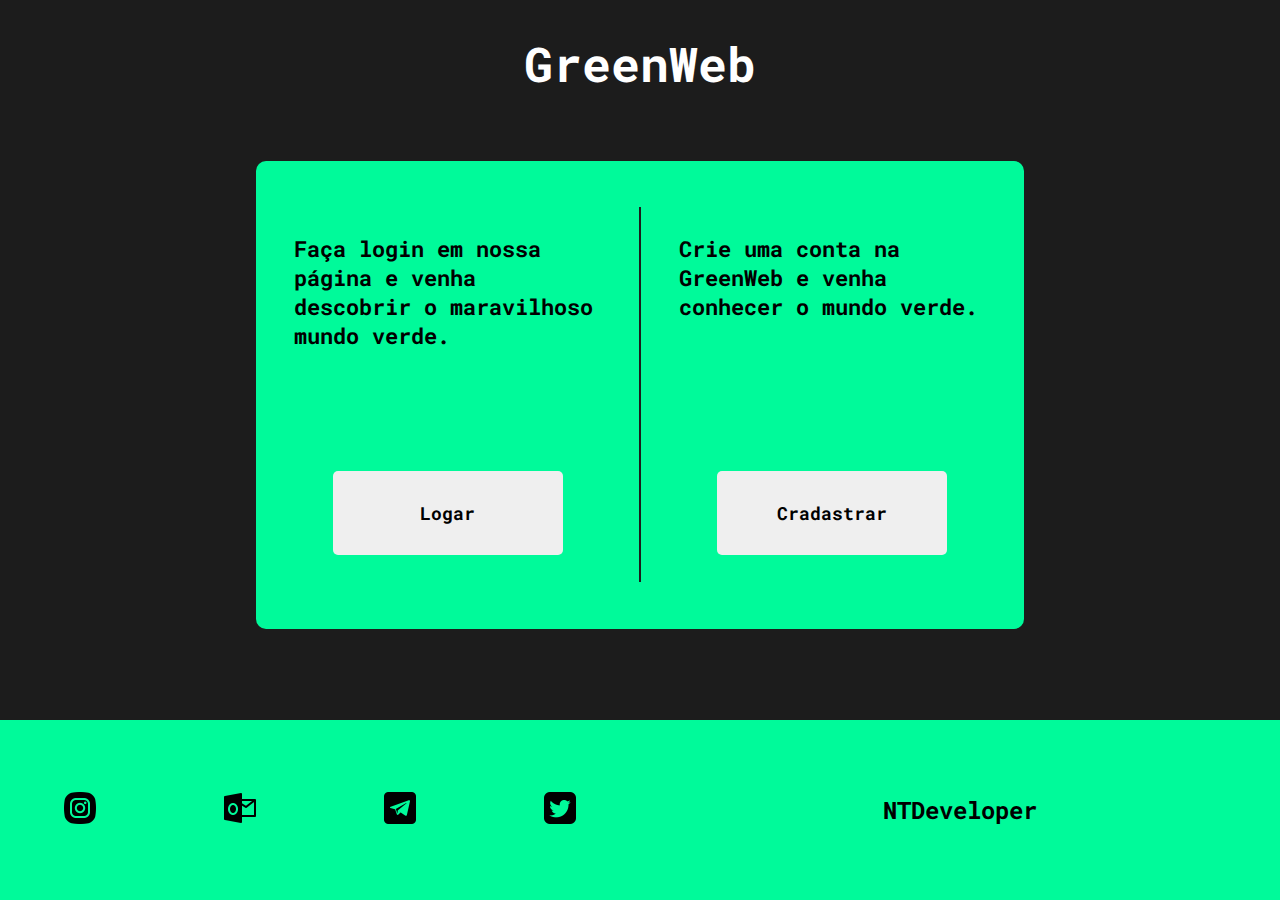
<file: Index.html>
<!DOCTYPE html>
<html lang="pt-br">

<head>

    <meta charset="UTF-8">

    <meta http-equiv="X-UA-Compatible" content="IE=edge">

    <meta name="viewport" content="width=device-width, initial-scale=1.0">

    <link rel="stylesheet" href="Index.css">

    <title>GreenWeb - Start</title>

</head>

<body>

    <header>

        <section class="header-container">

            <h1 class="header-title">
                GreenWeb
            </h1>            

        </section>

    </header>

    <main>

        <section class="main-container">

            <section class="main-boxlogin">

                <h2 class="main-title">
                    Faça login em nossa página e venha descobrir o maravilhoso mundo verde.
                </h2>

                <button class="main-button">

                    <a class="main-linkbutton" href="Login.html">
                        Logar
                    </a>

                </button>

            </section>

            <hr class="main-hr">

            <section class="main-boxcreat">

                <h2 class="main-title">
                    Crie uma conta na GreenWeb e venha conhecer o mundo verde.
                </h2>

                <button class="main-button">

                    <a class="main-linkbutton" href="Creat.html">
                        Cradastrar    
                    </a>

                </button>

            </section>

        </section>

    </main>

    <footer>
        
        <section class="footer-container">
    
            <section class="footer-boxredesocial">
    
                <figure>
    
                    <a><img class="footer-icon" src="Assets/Iconinstagram.png" alt="IconInstagram"></a>
    
                </figure>
    
                <figure>
    
                    <a><img class="footer-icon" src="Assets/Iconoutlook.png" alt="IconOutlook"></a>
    
                </figure>
    
                <figure>
    
                    <a><img class="footer-icon" src="Assets/Icontelegram.png" alt="IconTelegram"></a>
    
                </figure>
    
                <figure>
    
                    <a><img class="footer-icon" src="Assets/Icontwitter.png" alt="IconTwitter"></a>
    
                </figure>
    
            </section>
    
            <section class="container-nt">
    
                <h3 class="footer-title">
                    NTDeveloper
                </h3>
    
            </section>
    
        </section>
    
    </footer>

</body>

</html>
</file>
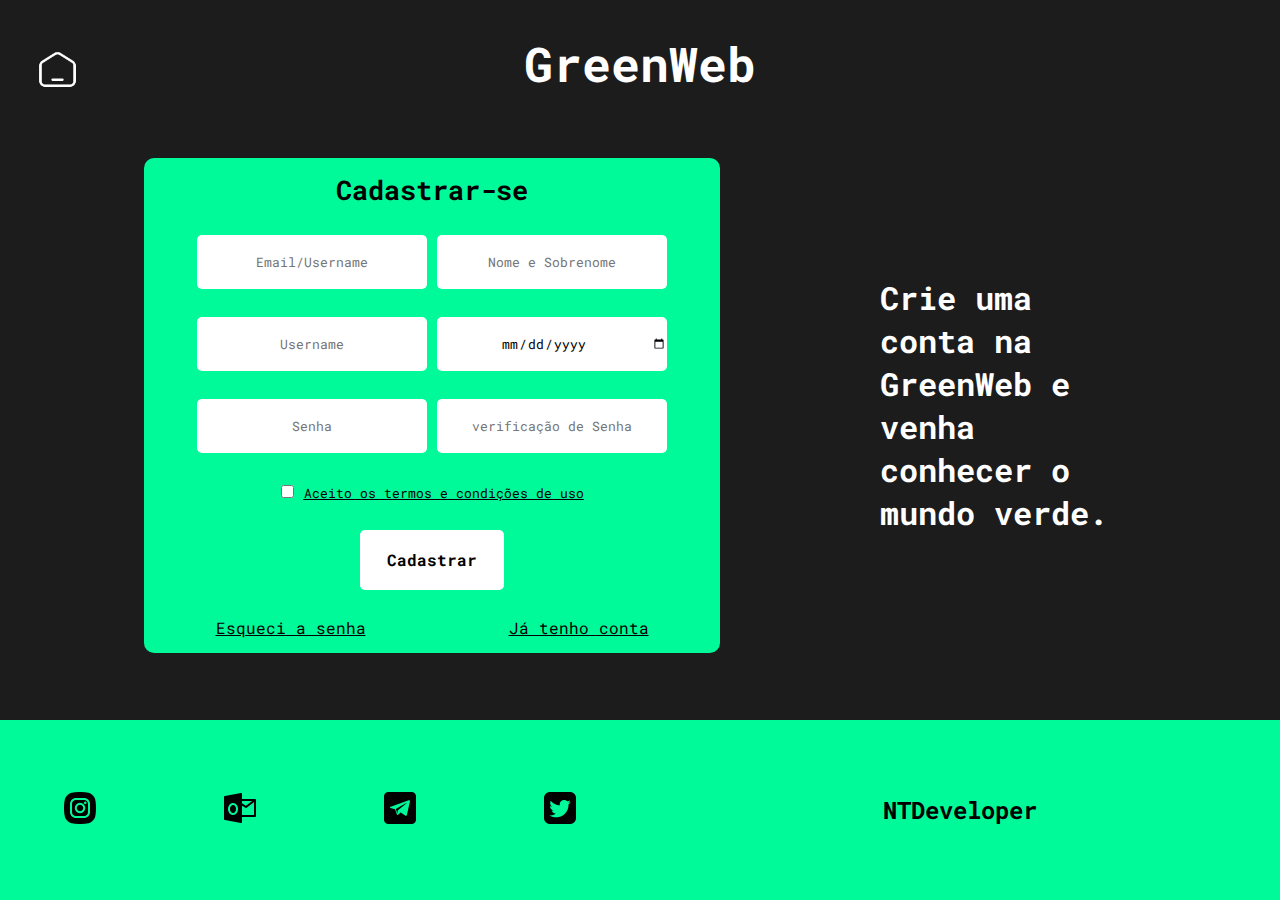
<file: Creat.html>
<!DOCTYPE html>
<html lang="pt-br">

    <head>

    
        <meta charset="UTF-8">
    
        <meta http-equiv="X-UA-Compatible" content="IE=edge">
    
        <meta name="viewport" content="width=device-width, initial-scale=1.0">
    
        <link rel="stylesheet" href="Creat.css">
    
        <title>GreenWeb - CreatAccount</title>
    
    </head>
    
    <body>
    
        <header>
    
            <section class="header-container">
    
                <a href="Index.html"><img class="header-home" src="Assets/IconHome.png"></a>

                <h1 class="header-titlegreen">
                    GreenWeb
                </h1>
    
            </section>
    
        </header>
    
        <main>
    
            <section class="main-containercreat">
    
                <section class="main-boxcreat">
    
                    <h2 class="main-boxtitle">
                        Cadastrar-se
                    </h2>
    
                    <section class="main-creatboxone">
    
                        <input class="main-creatinput" type="email" name="email" placeholder="Email/Username">
    
                        <input class="main-creatinput" type="text" name="name" placeholder="Nome e Sobrenome">
    
                    </section>
    
                    <section class="main-creatboxtwo">
    
                        <input class="main-creatinput" type="text" name="name" placeholder="Username">
    
                        <input class="main-creatinput" type="date" name="date" placeholder="Data de nascimento">
    
                    </section>
    
                    <section class="main-creatboxthree">
    
                        <input class="main-creatinput" type="password" name="password" placeholder="Senha">
    
                        <input class="main-creatinput" type="password" name="password" placeholder="verificação de Senha">
    
                    </section>
    
                    <section class="main-creatboxfour">
    
                        <input class="main-check" type="checkbox" name="checkbox">
    
                        <span class="main-textcheck"><a class="main-styletextcheck" href="">Aceito os termos e condições de uso</a></span>
    
                    </section>
                    
                        <button class="main-buttoncreat">
                            Cadastrar
                        </button>
                
                    <section class="main-subbutton">
                
                        <p class="main-sublinkp"><a class="main-sublinka">Esqueci a senha</a></p>
                
                        <p class="main-sublinkp"><a href="Login.html" class="main-sublinka">Já tenho conta</a></p>
                
                    </section>
                
                </section>
                
                <section class="main-boxtext">
                
                    <p class="main-text">Crie uma conta na GreenWeb e venha conhecer o mundo verde.</p>
                
                </section>
            
            </section>
        
        </main>
        
        <footer>
        
            <section class="footer-container">
        
                <section class="footer-boxredesocial">
        
                    <figure>
    
                        <a><img class="footer-icon" src="Assets/Iconinstagram.png" alt="IconInstagram"></a>
        
                    </figure>
        
                    <figure>
        
                        <a><img class="footer-icon" src="Assets/Iconoutlook.png" alt="IconOutlook"></a>
        
                    </figure>
        
                    <figure>
        
                        <a><img class="footer-icon" src="Assets/Icontelegram.png" alt="IconTelegram"></a>
        
                    </figure>
        
                    <figure>
        
                        <a><img class="footer-icon" src="Assets/Icontwitter.png" alt="IconTwitter"></a>
        
                    </figure>
        
                </section>
        
                <section class="container-nt">
        
                    <h3 class="footer-title">
                        NTDeveloper
                    </h3>
        
                </section>
        
            </section>
        
        </footer>
    
    </body>

</html>
</file>
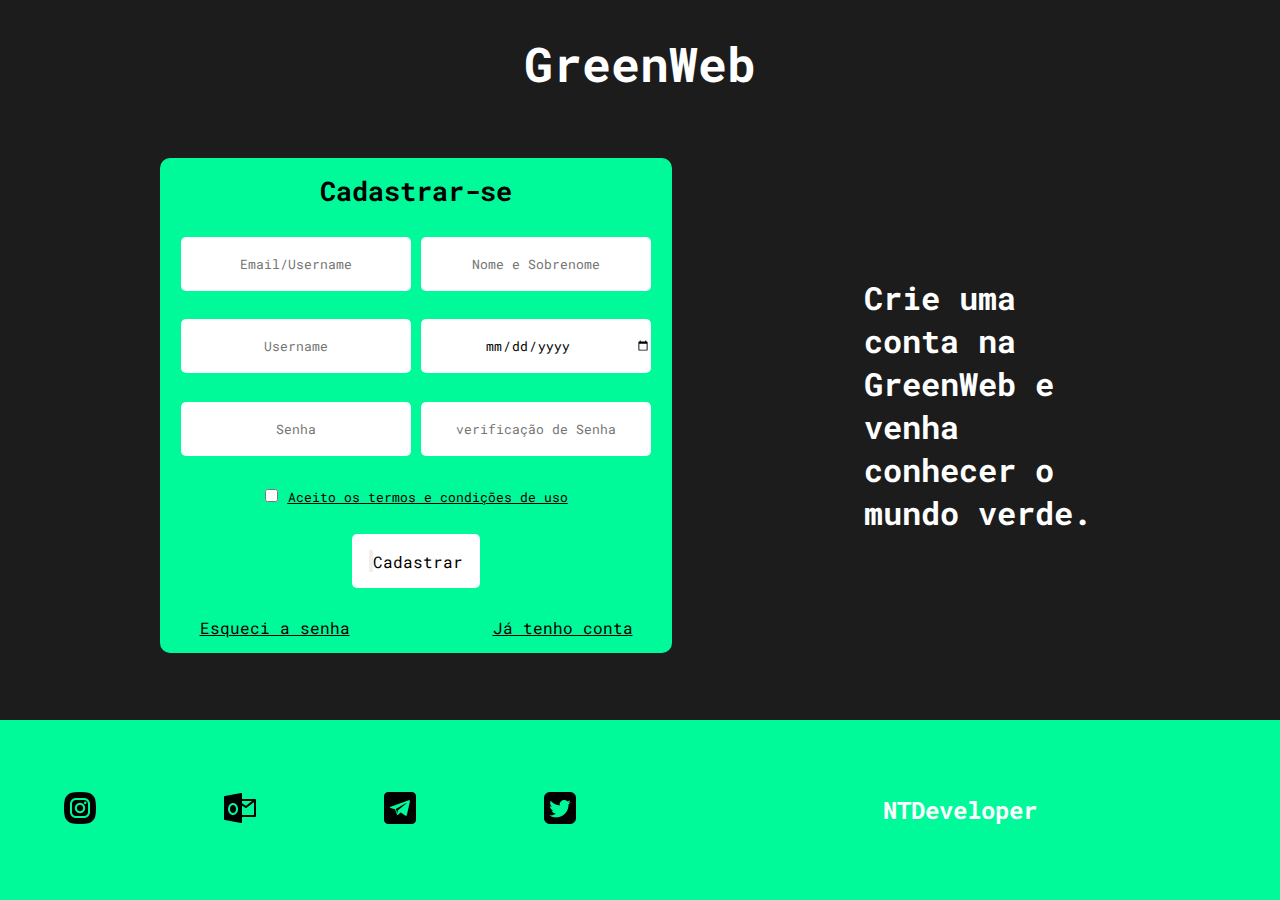
<file: GreenCreat.html>
<!DOCTYPE html>
<html lang="pt-br">
    <head>
        <meta charset="UTF-8">
        <meta http-equiv="X-UA-Compatible" content="IE=edge">
        <meta name="viewport" content="width=device-width, initial-scale=1.0">
        <link rel="stylesheet" href="GreenCreat.css">
        <!--<link rel="shortcut icon" href="" type="image/x-icon">-->
        <title>GreenWeb - CreatAccount</title>
    </head>
    <body>
        <header>
            <section class="container-header">
                <h1 class="title-green">
                    GreenWeb
                </h1>
            </section>
        </header>
        <main>
            <section class="container-login">
                <section class="box-login">
                    <h2 class="box-title">
                        Cadastrar-se
                    </h2>
                    <section>
                        <input class="creat-input" type="email" name="email" placeholder="Email/Username">
                        <input class="creat-input" type="text" name="name" placeholder="Nome e Sobrenome">
                    </section>
                    <section>
                        <input class="creat-input" type="text" name="name" placeholder="Username">
                        <input class="creat-input" type="date" name="date" placeholder="Data de nascimento">
                    </section>
                    <section>
                        <input class="creat-input" type="password" name="password" placeholder="Senha">
                        <input class="creat-input" type="password" name="password" placeholder="verificação de Senha">
                    </section>
                    <section>
                        <input class="creat-check" type="checkbox" name="checkbox">
                        <span class="text-check"><a class="style-textcheck" href="">Aceito os termos e condições de uso</a></span>
                    </section>
                    
                    <a class="button-a" href="">
                        <input class="button" type="button">Cadastrar
                    </a>
                
                    <section class="subbutton">
                        <p class="sublink-p"><a class="sublink-a">Esqueci a senha</a></p>
                        <p class="sublink-p"><a href="GreenLogin.html" class="sublink-a">Já tenho conta</a></p>
                    </section>
                </section>
                <section class="box-text">
                    <p class="text-main">Crie uma conta na GreenWeb e venha conhecer o mundo verde.</p>
                </section>
            </section>
        </main>
        <footer>
            <section class="container-footer">
                <section class="box-redesocial">
                    <figure>
                        <a><img class="footer-icon" src="Assets/IMG/Iconinstagram.png" alt="IconInstagram"></a>
                    </figure>
                    <figure>
                        <a><img class="footer-icon" src="Assets/IMG/Iconoutlook.png" alt="IconOutlook"></a>
                    </figure>
                    <figure>
                        <a><img class="footer-icon" src="Assets/IMG/Icontelegram.png" alt="IconTelegram"></a>
                    </figure>
                    <figure>
                        <a><img class="footer-icon" src="Assets/IMG/Icontwitter.png" alt="IconTwitter"></a>
                    </figure>
                </section>
                <section class="container-nt">
                    <h3 class="title-footer">
                        NTDeveloper
                    </h3>
                </section>
            </section>
        </footer>
    </body>
</html>
</file>
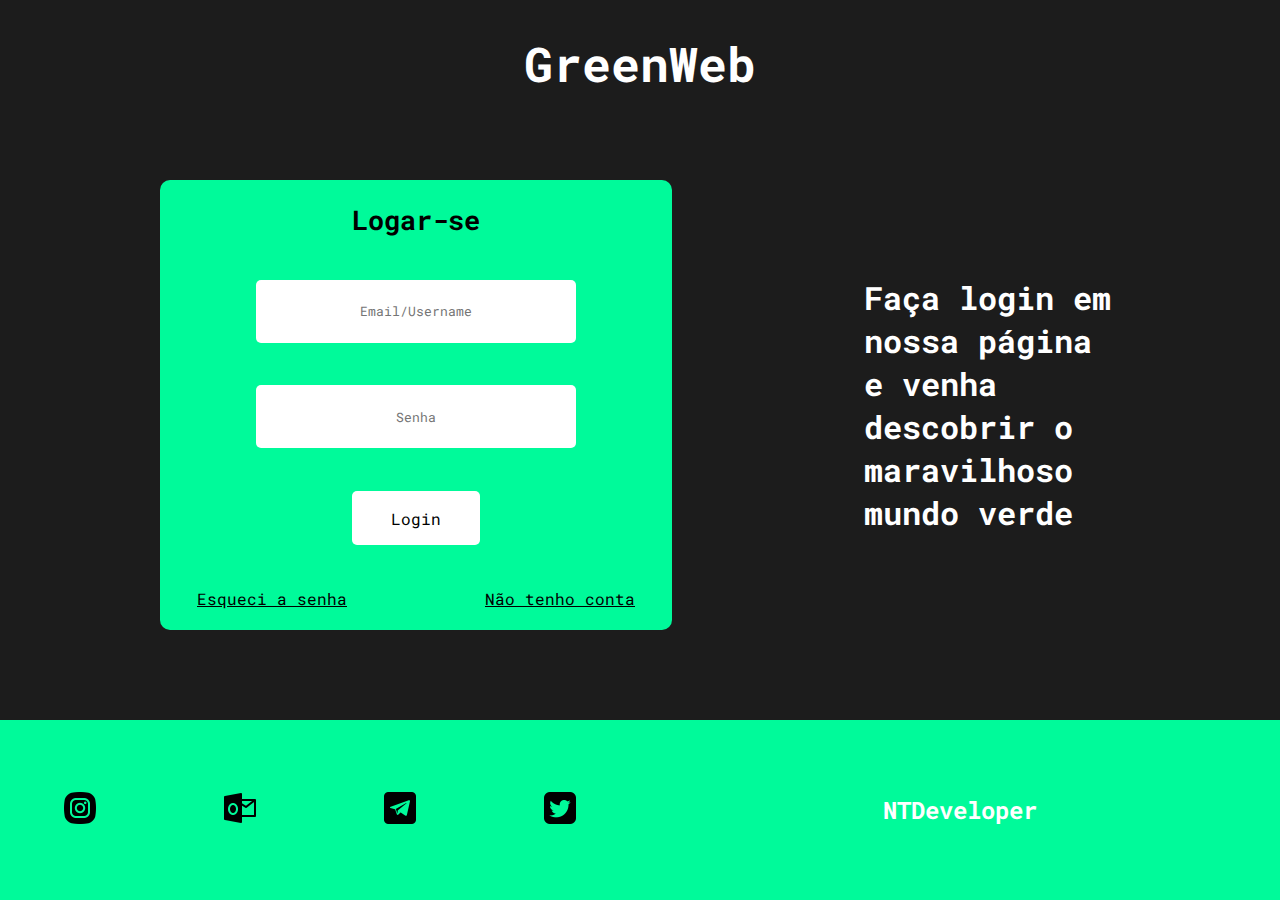
<file: GreenLogin.html>
<!DOCTYPE html>
<html lang="pt-br">
    <head>
        <meta charset="UTF-8">
        <meta http-equiv="X-UA-Compatible" content="IE=edge">
        <meta name="viewport" content="width=device-width, initial-scale=1.0">
        <link rel="stylesheet" href="GreenLogin.css">
        <link rel="shortcut icon" href="" type="image/x-icon">
        <title>GreenWeb - Login</title>
    </head>
    <body>
        <header>
            <section class="container-header">
                <h1 class="title-green">
                    GreenWeb
                </h1>
            </section>
        </header>
        <main>
            <section class="container-login">
                <section class="box-login">
                    <h2 class="box-title">
                        Logar-se
                    </h2>
                    <input class="login-input" type="email" name="email" placeholder="Email/Username">
                    <input class="login-input" type="password" name="password" placeholder="Senha">
                    
                    <a class="button-a" href="">
                        Login
                    </a>
                
                    <section class="subbutton">
                        <p class="sublink-p"><a href="" class="sublink-a">Esqueci a senha</a></p>
                        <p class="sublink-p"><a href="GreenCreat.html" class="sublink-a">Não tenho conta</a></p>
                    </section>
                </section>
                <section class="box-text">
                    <p class="text-main">Faça login em nossa página e venha descobrir o maravilhoso mundo verde</p>
                </section>
            </section>
        </main>
        <footer>
            <section class="container-footer">
                <section class="box-redesocial">
                    <figure>
                        <a href=""><img class="footer-icon" src="Assets/IMG/Iconinstagram.png" alt="IconInstagram"></a>
                    </figure>
                    <figure>
                        <a href=""><img class="footer-icon" src="Assets/IMG/Iconoutlook.png" alt="IconOutlook"></a>
                    </figure>
                    <figure>
                        <a href=""><img class="footer-icon" src="Assets/IMG/Icontelegram.png" alt="IconTelegram"></a>
                    </figure>
                    <figure>
                        <a href=""><img class="footer-icon" src="Assets/IMG/Icontwitter.png" alt="IconTwitter"></a>
                    </figure>
                </section>
                <section class="container-nt">
                    <h3 class="title-footer">
                        NTDeveloper
                    </h3>
                </section>
            </section>
        </footer>
    </body>
</html>
</file>
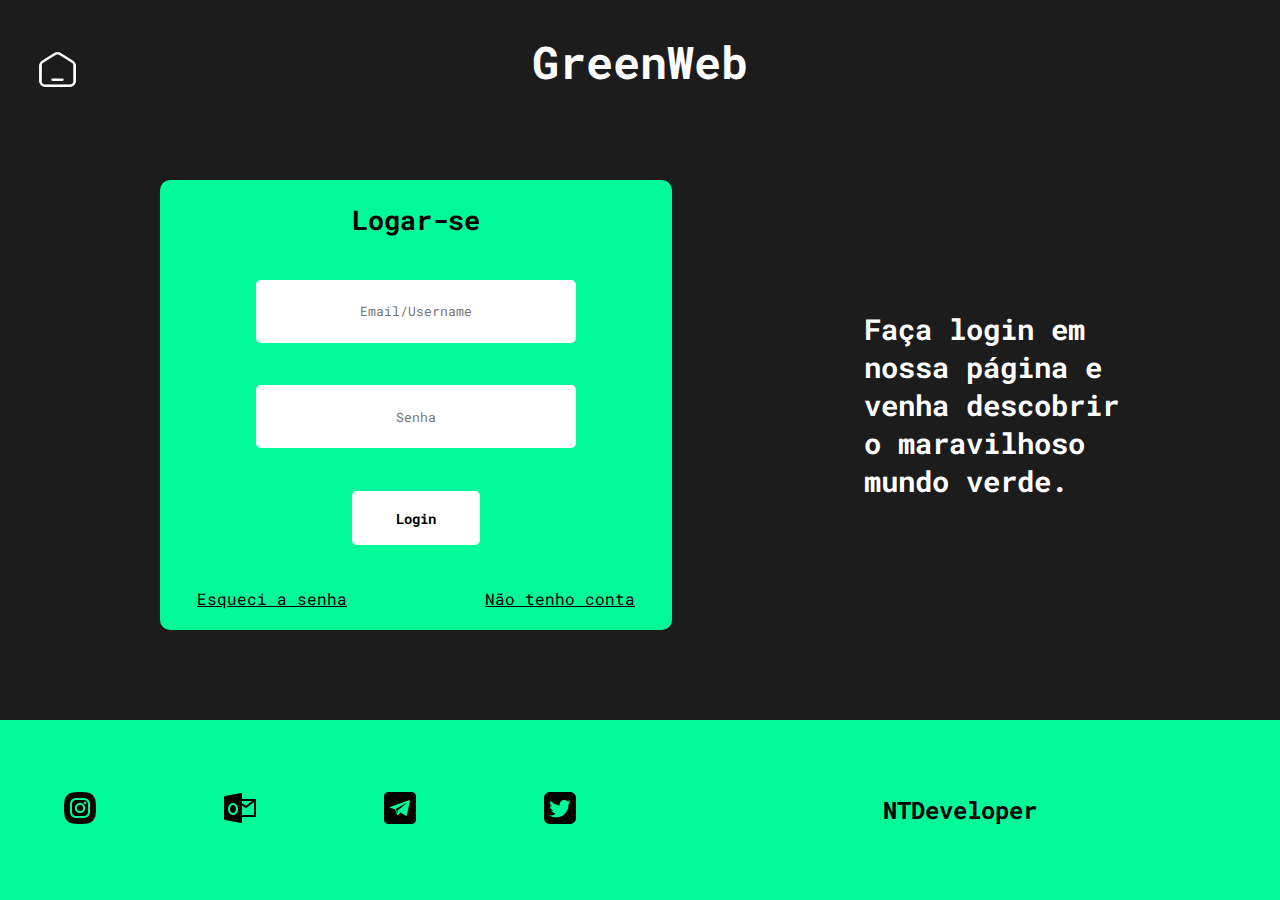
<file: Login.html>
<!DOCTYPE html>
<html lang="pt-br">

    <head>
    
        <meta charset="UTF-8">
    
        <meta http-equiv="X-UA-Compatible" content="IE=edge">
    
        <meta name="viewport" content="width=device-width, initial-scale=1.0">
    
        <link rel="stylesheet" href="Login.css">
    
        <link rel="shortcut icon" href="" type="image/x-icon">
    
        <title>GreenWeb - Login</title>
    
    </head>
    
    <body>
    
        <header>
    
            <section class="header-container">
                    
                <a href="Index.html"><img class="header-home" src="Assets/IconHome.png"></a>

                <h1 class="header-titlegreen">
                    GreenWeb
                </h1>
    
            </section>
    
        </header>
    
        <main>
    
            <section class="main-containerlogin">
    
                <section class="main-boxlogin">
    
                    <h2 class="main-boxtitle">
                        Logar-se
                    </h2>
    
                    <input class="main-logininput" type="email" name="email" placeholder="Email/Username">
    
                    <input class="main-logininput" type="password" name="password" placeholder="Senha">
                        
                        <button class="main-buttonlogin">
                            Login
                        </button>
                
                    <section class="main-subbutton">
    
                        <p class="main-sublinkp"><a href="" class="main-sublinka">Esqueci a senha</a></p>
    
                        <p class="main-sublinkp"><a href="Creat.html" class="main-sublinka">Não tenho conta</a></p>
    
                    </section>
    
                </section>
    
                <section class="main-boxtext">
    
                    <p class="main-text">Faça login em nossa página e venha descobrir o maravilhoso mundo verde.</p>
    
                </section>
    
            </section>
    
        </main>
    
        <footer>
    
            <section class="footer-container">
    
                <section class="footer-boxredesocial">
    
                    <figure>
    
                        <a><img class="footer-icon" src="Assets/Iconinstagram.png" alt="IconInstagram"></a>
        
                    </figure>
        
                    <figure>
        
                        <a><img class="footer-icon" src="Assets/Iconoutlook.png" alt="IconOutlook"></a>
        
                    </figure>
        
                    <figure>
        
                        <a><img class="footer-icon" src="Assets/Icontelegram.png" alt="IconTelegram"></a>
        
                    </figure>
        
                    <figure>
        
                        <a><img class="footer-icon" src="Assets/Icontwitter.png" alt="IconTwitter"></a>
        
                    </figure>
    
                </section>
    
                <section class="container-nt">
    
                    <h3 class="footer-title">
    
                        NTDeveloper
    
                    </h3>
    
                </section>
    
            </section>
    
        </footer>
    
    </body>

</html>
</file>
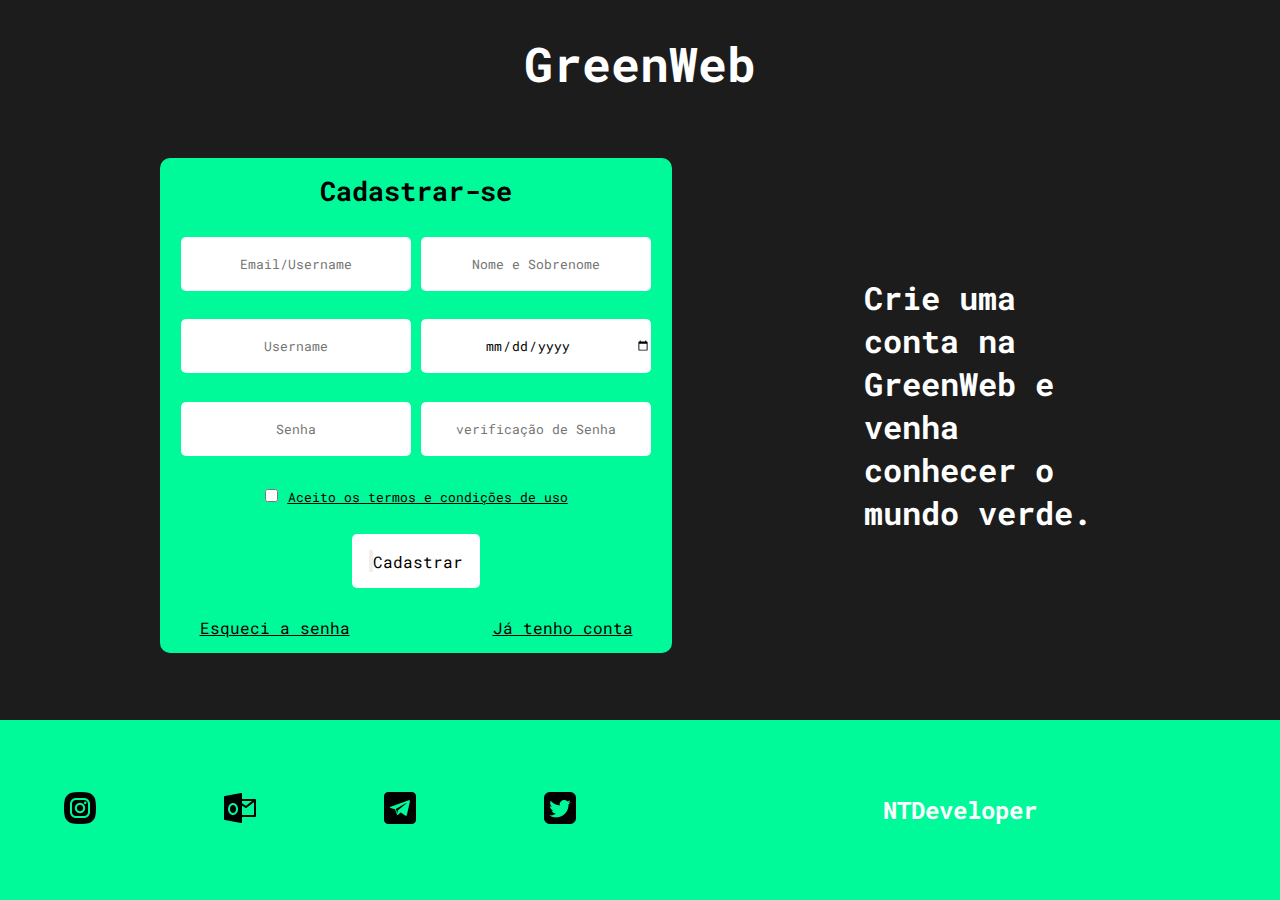
<file: Pages/GreenCreat.html>
<!DOCTYPE html>
<html lang="pt-br">
    <head>
        <meta charset="UTF-8">
        <meta http-equiv="X-UA-Compatible" content="IE=edge">
        <meta name="viewport" content="width=device-width, initial-scale=1.0">
        <link rel="stylesheet" href="/Styles/GreenCreat.css">
        <!--<link rel="shortcut icon" href="" type="image/x-icon">-->
        <title>GreenWeb - CreatAccount</title>
    </head>
    <body>
        <header>
            <section class="container-header">
                <h1 class="title-green">
                    GreenWeb
                </h1>
            </section>
        </header>
        <main>
            <section class="container-login">
                <section class="box-login">
                    <h2 class="box-title">
                        Cadastrar-se
                    </h2>
                    <section>
                        <input class="creat-input" type="email" name="email" placeholder="Email/Username">
                        <input class="creat-input" type="text" name="name" placeholder="Nome e Sobrenome">
                    </section>
                    <section>
                        <input class="creat-input" type="text" name="name" placeholder="Username">
                        <input class="creat-input" type="date" name="date" placeholder="Data de nascimento">
                    </section>
                    <section>
                        <input class="creat-input" type="password" name="password" placeholder="Senha">
                        <input class="creat-input" type="password" name="password" placeholder="verificação de Senha">
                    </section>
                    <section>
                        <input class="creat-check" type="checkbox" name="checkbox">
                        <span class="text-check"><a class="style-textcheck" href="">Aceito os termos e condições de uso</a></span>
                    </section>
                    
                    <a class="button-a" href="">
                        <input class="button" type="button">Cadastrar
                    </a>
                
                    <section class="subbutton">
                        <p class="sublink-p"><a href="/Scripts/PopUpPassword.js" class="sublink-a">Esqueci a senha</a></p>
                        <p class="sublink-p"><a href="/Pages/GreenLogin.html" class="sublink-a">Já tenho conta</a></p>
                    </section>
                </section>
                <section class="box-text">
                    <p class="text-main">Crie uma conta na GreenWeb e venha conhecer o mundo verde.</p>
                </section>
            </section>
        </main>
        <footer>
            <section class="container-footer">
                <section class="box-redesocial">
                    <figure>
                        <a href=""><img class="footer-icon" src="/Docs/IMG/Iconinstagram.png" alt="IconInstagram"></a>
                    </figure>
                    <figure>
                        <a href=""><img class="footer-icon" src="/Docs/IMG/Iconoutlook.png" alt="IconOutlook"></a>
                    </figure>
                    <figure>
                        <a href=""><img class="footer-icon" src="/Docs/IMG/Icontelegram.png" alt="IconTelegram"></a>
                    </figure>
                    <figure>
                        <a href=""><img class="footer-icon" src="/Docs/IMG/Icontwitter.png" alt="IconTwitter"></a>
                    </figure>
                </section>
                <section class="container-nt">
                    <h3 class="title-footer">
                        NTDeveloper
                    </h3>
                </section>
            </section>
        </footer>
    </body>
</html>
</file>
<file: Index.css>
/* config-footer */

@import url('https://fonts.googleapis.com/css2?family=Roboto+Mono&display=swap');

/* config-reset */

* {
    margin: 0;
    padding: 0;
    box-sizing: border-box;
    font-family: 'Roboto Mono', monospace;
}


/* config-body */
body {
    background-color: #1C1C1C;
    color: white;
}

header {
    width: 100%;
    height: 15vh;
}

main {
    width: 100%;
    height: 65vh;
    
    display: flex;
    justify-content: space-around;
}

footer {
    width: 100%;
    height: 15vh;
}


/* config-header */
.header-container {
    display: flex;
    justify-content: center;
    align-items: center;
    padding-top: 3.5vh;
}

.header-title {
    font-size: 3em;
}

.header-titlegreen:hover {
    cursor: pointer;
}

/* config-main */

.main-container {
    width: 60%;
    height: 80%;

    margin-top: 2%;

    color: black;
    background-color: #00FA9A;
    border-radius: 10px;

    display: flex;
    flex-direction: row;
    align-items: center;
}

.main-boxlogin {
    width: 50%;
    height: 100%;

    border-radius: 10px;

    display: flex;
    flex-direction: column;
    align-items: center;
    justify-content: space-evenly;
}

.main-boxcreat {
    width: 50%;
    height: 100%;

    border-radius: 10px;

    display: flex;
    flex-direction: column;
    align-items: center;
    justify-content: space-evenly;
}

.main-hr {
    width: 0.2%;
    height: 80%;

    border: none;
    background: #1c1c1c;
}

.main-title {
    width: 80%;
    height: 35%;
    
    font-size: 1.4em;
}

.main-button {
    width: 60%;
    height: 18%;

    font-size: 1.1em;

    border: none;
    border-radius: 5px;
}

.main-button:hover {
    cursor: pointer;

    background-color: rgb(219, 219, 219);
}

.main-linkbutton {
    color:black;

    font-weight: bold;
    text-decoration: none;
}

/* config-footer */

.footer-container {
    display: flex;

    background-color: #00FA9A;
}

.footer-boxredesocial {
    width: 50vw;
    height: 20vh;

    display: flex;
    flex-direction: row;
    justify-content: space-around;
    align-items: center;
}

.container-nt {
    width: 50vw;
    height: 20vh;

    display: flex;
    justify-content: center;
    align-items: center;
}

.footer-icon {
    width: 2.5vw;
}

.footer-icon:hover {
    cursor: pointer;
}

.footer-title {
    color: black;
    font-size: 1.5rem;
}

@media (max-width: 1024px) {

    /* config-header */
    
    .header-titlegreen {
        font-size: 2.5em;
    }
}


/* responsive-tablet */

@media (max-width: 768px) {
    
    /* config-main */
    .main-container {
        width: 80%;
        height: 75%;

        margin-top: 3%;

        border-radius: 8px;
    }

    .main-title {
        font-size: 1.2em;
    }

    .main-button {
        font-size: 0.9em;
    }
    

    /* config-footer */

    .footer-icon {
        width: 3vw;
    }

}

/* responsive-mobile L */

@media (max-width: 425px) {

    /* config-main */
    .main-container {
        width: 90%;
        height: 50%;

        margin-top: 15%;
    }

    .main-title {
        font-size: 0.7em;
    }

    .main-button {
        height: 14%;
        
        font-size: 0.55em;

        border-radius: 3px;
    }

    /* config-footer */

    .footer-container {
        height: 15vh;
    }

    .footer-boxredesocial {
        height: 15vh;
    }

    .footer-icon {
        width: 4vw;
    }

    .container-nt {
        height: 15vh;
    }

    .footer-title {
        font-size: 1.1em;
    }
}

@media (max-width: 320px) {

    /* config-main */
    
    .main-container {
        width: 90%;
        height: 50%;

        margin-top: 25%;
    }

    .main-title {
        font-size: 0.7em;
    }
}
</file>
<file: Creat.css>
/* config-font */

@import url('https://fonts.googleapis.com/css2?family=Roboto+Mono&display=swap');

/* config-reset */

* {
    margin: 0;
    padding: 0;
    box-sizing: border-box;
    font-family: 'Roboto Mono', monospace;
}

/* config-body */

/* config-body */
body {
    background-color: #1C1C1C;
    color: white;
}

header {
    width: 100%;
    height: 15vh;
}

main {
    width: 100%;
    height: 65vh;
    
    display: flex;
    justify-content: space-around;
}

footer {
    width: 100%;
    height: 15vh;
}

/* config-header */

.header-container {
    display: flex;
    justify-content: center;
    align-items: center;
    padding-top: 3.5vh;
}

.header-home {
    width: 3%;

    position: absolute;
    top: 5.5%;
    left: 3%;
}

.header-home:hover {
    width: 3.5%;

    top: 4.5%;
    
    cursor: pointer;
}

.header-titlegreen {
    font-size: 3em;
}

.header-titlegreen:hover {
    cursor: pointer;
}

/* config-main */

.main-containercreat {
    width: 90vw;
    height: 60vh;

    display: flex;
    justify-content: space-around;
    align-items: center;
}

.main-boxcreat {
    width: 50%;
    height: 55vh;

    display: flex;
    flex-direction: column;
    align-items: center;
    justify-content: space-around;

    color: black;
    background-color: #00FA9A;
    border-radius: 10px;
}

.main-boxtext {
    width: 20vw;
    height: 10vh;

    display: flex;
    justify-content: center;
    align-items: center;
}

.main-subbutton {
    width: 45vw;
    
    display: flex;
    justify-content: space-around;
}

.main-creatinput {
    width: 18vw;
    height: 6vh;
    
    font-size: 0.8rem;
    text-align: center;

    outline: none;
    border: none;
    background-color: #FFFFFF;
    border-radius: 5px;
}

.main-creatinput:hover {
    cursor: pointer;

    background-color: rgb(219, 219, 219);
}

.main-check {
    background-color: #FFFFFF;
    font-size: 0.5em;

    outline: none;
    border: none;
}

.main-check {
    cursor: pointer;

    background-color: rgb(219, 219, 219);
}

.main-buttoncreat {
    width: 25%;
    height: 12%;
    
    font-size: 1em;
    font-weight: bold;

    background-color: #FFFFFF;
    border: none;
    border-radius: 5px;
}

.main-buttoncreat:hover {
    cursor: pointer;

    background-color: rgb(219, 219, 219);
}

.main-boxtitle {
    font-size: 1.7rem;
}

.main-buttona {
    width: 10vw;
    height: 6vh;
    font-size: 1rem;

    display: flex;
    justify-content: center;
    align-items: center;

    background-color: #FFFFFF;
    border: none;
    border-radius: 5px;
    
    text-decoration: none;
    color: black;
}

.main-textcheck{    
    display: inline;

    text-decoration: underline;
    font-size: 0.8rem;
}

.main-textcheck:hover {
    cursor: pointer;
}

.main-styletextcheck {
    color: black;
}

.main-sublinka {
    color: black;
    text-decoration: underline;
}

.main-sublinka:hover {
    cursor: pointer;
}

.main-text {
    font-size: 2rem;
    font-weight: bold;
}

/* config-footer */

.footer-container {
    display: flex;

    background-color: #00FA9A;
}

.footer-boxredesocial {
    width: 50vw;
    height: 20vh;

    display: flex;
    flex-direction: row;
    justify-content: space-around;
    align-items: center;
}

.container-nt {
    width: 50vw;
    height: 20vh;

    display: flex;
    justify-content: center;
    align-items: center;
}

.footer-icon {
    width: 2.5vw;
}

.footer-icon:hover {
    cursor: pointer;
}

.footer-title {
    color: black;
    font-size: 1.5rem;
}

/* config-responsive */

/* responsive-laptop */

@media (max-width: 1024px) {

    /* config-header */
    
    .header-titlegreen {
        font-size: 2.5em;
    }

    /* config-main */

    .main-boxcreat {
        width: 55%;
        height: 90%;
    }

    .main-creatboxone {
        width: 90%;

        display: flex;
        justify-content: space-around;
    }

    .main-creatboxtwo {
        width: 90%;

        display: flex;
        justify-content: space-around;
    }

    .main-creatboxthree {
        width: 90%;

        display: flex;
        justify-content: space-around;
    }

    .main-creatinput {
        width: 45%;
    }

    .main-text {
        font-size: 1.2em;
    }

    .main-boxtitle {
        font-size: 1.3em;
    }

    .main-boxlogin {
        width: 60%;
        height: 90%;
    }

    .main-creatinput {
        font-size: 0.8em;
    }

    .main-buttona {
        font-size: 0.8em;
    }

    .main-sublinka {
        font-size: 0.9em;
    }

}


/* responsive-tablet */

@media (max-width: 768px) {
    
    /* config-main */

    .main-containercreat {
        height: 65vh;
        
        flex-direction: column-reverse;
    }

    .main-boxtext {
        width: 75%;
    }

    .main-text {
        width: 90%;
        
        font-size: 1.2em;
    }

    .main-boxcreat {
        width: 70%;
        height: 70%;
    }

    .main-creatinput {
        width: 45%;
    }

    .main-buttona {
        width: 30%;
    }

    .main-sublinka {
        font-size: 0.8em;
    }

    /* config-footer */

    .footer-icon {
        width: 3vw;
    }

}

/* responsive-adpted */

@media (max-width: 530px) {

    /* config-header */

    .header-titlegreen {
        font-size: 1.8em;
    }

    /* config-main */

    .main-boxtext {
        width: 100%;
    }

    .main-text {
        width: 100%;
    }

    .main-boxcreat {
        width: 100%;
    }

    .main-text {
        font-size: 1em;
    }

    .main-boxtitle {
        font-size: 1em;
    }

    .main-creatinput {
        width: 38vw;
        height: 6vh;

        font-size: 0.6em;
    }

    .main-buttoncreat {
        width: 20vw;

        font-size: 0.6em;
    }

    /* config-footer */

    .footer-container {
        height: 15vh;
    }

    .footer-boxredesocial {
        height: 15vh;
    }

    .footer-icon {
        width: 4vw;
    }

    .container-nt {
        height: 15vh;
    }

}

/* responsive-mobile L */

@media (max-width: 425px) {

    /* config-main */

    .main-boxtext {
        width: 100%;
    }

    .main-text  {
        width: 100%;
    }

    .main-boxlogin {
        width: 100%;
    }

    .main-logininput {
        font-size: 0.7em;
    }

    .main-buttona {
        font-size: 0.7em;
    }

    .main-sublinka {
        font-size: 0.55em;
    }

    /* config-footer */

    .footer-icon {
        width: 4vw;
    }

    .footer-title {
        font-size: 1.1em;
    }
}

@media (max-width: 320px) {

    /* config-main */

    .main-styletextcheck {
        font-size: 0.5em;
    }

    .main-sublinka {
        font-size: 0.5em;
    }

}
</file>
<file: GreenCreat.css>
/* config-font */
@import url('https://fonts.googleapis.com/css2?family=Roboto+Mono&display=swap');

/* config-reset */
* {
    margin: 0;
    padding: 0;
    box-sizing: border-box;
    font-family: 'Roboto Mono', monospace;
}

/* config-body */
body {
    background-color: #1C1C1C;
    color: white;
}
header {
    width: 100vw;
    height: 15vh;
}
main {
    width: 100vw;
    height: 65vh;
    
    display: flex;
    justify-content: space-around;
}
footer {
    width: 100vw;
    height: 20vh;
}

/* config-header */
.container-header {
    display: flex;
    justify-content: center;
    align-items: center;
    padding-top: 3.5vh;
}
.title-green {
    font-size: 3rem;
}

/* config-main */
.container-login {
    width: 90vw;
    height: 60vh;

    display: flex;
    justify-content: space-around;
    align-items: center;
}
.box-login {
    width: 40vw;
    height: 55vh;

    display: flex;
    flex-direction: column;
    align-items: center;
    justify-content: space-around;

    color: black;
    background-color: #00FA9A;
    border-radius: 10px;
}
.box-text {
    width: 20vw;
    height: 10vh;

    display: flex;
    justify-content: center;
    align-items: center;
}
.subbutton {
    width: 45vw;
    
    display: flex;
    justify-content: space-around;
}

.creat-input {
    width: 18vw;
    height: 6vh;
    
    font-size: 0.8rem;
    text-align: center;

    border: none;
    background-color: #FFFFFF;
    border-radius: 5px;
}
.creat-check {
    background-color: #FFFFFF;
    font-size: 0.5rem;
}

.button-login {
    width: 10vw;
    height: 6vh;
    font-size: 1rem;

    background-color: #FFFFFF;
    border: none;
    border-radius: 5px;
}

.box-title {
    font-size: 1.7rem;
}
.button-a {
    width: 10vw;
    height: 6vh;
    font-size: 1rem;

    display: flex;
    justify-content: center;
    align-items: center;

    background-color: #FFFFFF;
    border: none;
    border-radius: 5px;
    
    text-decoration: none;
    color: black;
}
.sublink-a {
    text-decoration: underline;
    color: black;
}
.text-check{    
    display: inline;

    text-decoration: underline;
    font-size: 0.8rem;
}
.style-textcheck {
    color: black;
}
.text-main {
    font-size: 2rem;
    font-weight: bold;
}

/* config-footer */
.container-footer {
    display: flex;

    background-color: #00FA9A;
}
.box-redesocial {
    width: 50vw;
    height: 20vh;
    
    display: flex;
    flex-direction: row;
    justify-content: space-around;
    align-items: center;
}
.container-nt {
    width: 50vw;
    height: 20vh;

    display: flex;
    justify-content: center;
    align-items: center;
}

.footer-icon {
    width: 2.5vw;
}
.title-footer {
    font-size: 1.5rem;
}
</file>
<file: GreenLogin.css>
/* config-font */
@import url('https://fonts.googleapis.com/css2?family=Roboto+Mono&display=swap');

/* config-reset */
* {
    margin: 0;
    padding: 0;
    box-sizing: border-box;
    font-family: 'Roboto Mono', monospace;
}

/* config-body */
body {
    background-color: #1C1C1C;
    color: white;
}
header {
    width: 100vw;
    height: 15vh;
}
main {
    width: 100vw;
    height: 65vh;
    
    display: flex;
    justify-content: space-around;
}
footer {
    width: 100vw;
    height: 20vh;
}

/* config-header */
.container-header {
    display: flex;
    justify-content: center;
    align-items: center;
    padding-top: 3.5vh;
}
.title-green {
    font-size: 3rem;
}

/* config-main */
.container-login {
    width: 90vw;
    height: 60vh;

    display: flex;
    justify-content: space-around;
    align-items: center;
}
.box-login {
    width: 40vw;
    height: 50vh;

    display: flex;
    flex-direction: column;
    align-items: center;
    justify-content: space-around;

    color: black;
    background-color: #00FA9A;
    border-radius: 10px;
}
.box-text {
    width: 20vw;
    height: 10vh;

    display: flex;
    justify-content: center;
    align-items: center;
}
.subbutton {
    width: 45vw;
    
    display: flex;
    justify-content: space-around;
}

.login-input {
    width: 25vw;
    height: 7vh;
    
    font-size: 0.8rem;
    text-align: center;

    border: none;
    background-color: #FFFFFF;
    border-radius: 5px;
}

.button-login {
    width: 10vw;
    height: 6vh;
    font-size: 1rem;

    background-color: #FFFFFF;
    border: none;
    border-radius: 5px;
}

.box-title {
    font-size: 1.7rem;
}
.button-a {
    width: 10vw;
    height: 6vh;
    font-size: 1rem;

    display: flex;
    justify-content: center;
    align-items: center;

    background-color: #FFFFFF;
    border: none;
    border-radius: 5px;
    
    text-decoration: none;
    color: black;
}
.sublink-a {
    text-decoration: underline;
    color: black;
}
.text-main {
    font-size: 2rem;
    font-weight: bold;
}

/* config-footer */
.container-footer {
    display: flex;

    background-color: #00FA9A;
}
.box-redesocial {
    width: 50vw;
    height: 20vh;
    
    display: flex;
    flex-direction: row;
    justify-content: space-around;
    align-items: center;
}
.container-nt {
    width: 50vw;
    height: 20vh;

    display: flex;
    justify-content: center;
    align-items: center;
}

.footer-icon {
    width: 2.5vw;
}
.title-footer {
    font-size: 1.5rem;
}
</file>
<file: Login.css>
/* config-font */

@import url('https://fonts.googleapis.com/css2?family=Roboto+Mono&display=swap');

/* config-reset */

* {
    margin: 0;
    padding: 0;
    box-sizing: border-box;
    font-family: 'Roboto Mono', monospace;
}

/* config-body */

/* config-body */
body {
    background-color: #1C1C1C;
    color: white;
}

header {
    width: 100%;
    height: 15vh;
}

main {
    width: 100%;
    height: 65vh;
    
    display: flex;
    justify-content: space-around;
}

footer {
    width: 100%;
    height: 15vh;
}

/* config-header */

.header-container {
    display: flex;
    justify-content: center;
    align-items: center;
    
    padding-top: 3.5vh;
}

.header-home {
    width: 3%;

    position: absolute;
    top: 5.5%;
    left: 3%;
}

.header-home:hover {
    width: 3.5%;
    
    top: 4.5%;
    
    cursor: pointer;
}

.header-titlegreen {
    font-size: 2.8em;
}



.header-titlegreen:hover {
    cursor: pointer;
}

/* config-main */

.main-containerlogin {
    width: 90vw;
    height: 60vh;

    display: flex;
    justify-content: space-around;
    align-items: center;
}

.main-boxlogin {
    width: 40vw;
    height: 50vh;

    display: flex;
    flex-direction: column;
    align-items: center;
    justify-content: space-around;

    color: black;
    background-color: #00FA9A;
    border-radius: 10px;
}

.main-boxtext {
    width: 20vw;
    height: 10vh;

    display: flex;
    justify-content: center;
    align-items: center;
}

.main-subbutton {
    width: 45vw;
    
    display: flex;
    justify-content: space-around;
}

.main-logininput {
    width: 25vw;
    height: 7vh;
    
    color: black;
    font-size: 0.8rem;
    text-align: center;

    border: none;
    outline: none;
    background-color: #FFFFFF;
    border-radius: 5px;
}

.main-logininput:hover {
    cursor: pointer;

    background-color: rgb(219, 219, 219);
}

.main-buttonlogin {
    width: 10vw;
    height: 6vh;
    
    font-size: 0.9em;
    font-weight: bold;

    background-color: #FFFFFF;
    border: none;
    border-radius: 5px;
}

.main-buttonlogin:hover {
    cursor: pointer;
    
    background-color: rgb(219, 219, 219);
}

.main-boxtitle {
    font-size: 1.7rem;
}

.main-buttona {
    width: 10vw;
    height: 6vh;
    font-size: 1rem;

    display: flex;
    justify-content: center;
    align-items: center;

    background-color: #FFFFFF;
    border: none;
    border-radius: 5px;
    
    text-decoration: none;
    color: black;
}

.main-sublinka {
    text-decoration: underline;
    color: black;
}

.main-text {
    font-size: 1.8em;
    font-weight: bold;
}

/* config-footer */

.footer-container {
    display: flex;

    background-color: #00FA9A;
}

.footer-boxredesocial {
    width: 50vw;
    height: 20vh;
    
    display: flex;
    flex-direction: row;
    justify-content: space-around;
    align-items: center;
}

.container-nt {
    width: 50vw;
    height: 20vh;

    display: flex;
    justify-content: center;
    align-items: center;
}

.footer-icon {
    width: 2.5vw;
}

.footer-title {
    color: black;
    font-size: 1.5rem;
}

/* config-responsive */

/* responsive-laptop */

@media (max-width: 1024px) {

    /* config-header */
    
    .header-titlegreen {
        font-size: 2.5em;
    }

    /* config-main */

    .main-containerlogin {
        height: 60vh;
    }

    .main-boxlogin {
        width: 40vw;
        height: 100vh;
    }

    .main-text {
        font-size: 1.2em;
    }

    .main-boxtitle {
        font-size: 1.3em;
    }

    .main-boxlogin {
        width: 60%;
        height: 60%;
    }

    .main-logininput {
        font-size: 0.8em;
    }

    .main-buttona {
        font-size: 0.8em;
    }

    .main-sublinka {
        font-size: 0.9em;
    }

}


/* responsive-tablet */

@media (max-width: 768px) {
    
    /* config-main */

    .main-containerlogin {
        height: 65vh;
        
        flex-direction: column-reverse;
    }

    .main-boxtext {
        width: 75%;
    }

    .main-text {
        width: 80%;
        
        font-size: 1.2em;
    }

    .main-boxlogin {
        width: 60%;
        height: 60%;
    }

    .main-logininput {
        width: 70%;
    }

    .main-buttona {
        width: 30%;
    }

    .main-sublinka {
        font-size: 0.8em;
    }

    /* config-footer */

    .footer-icon {
        width: 3vw;
    }

}

/* responsive-adpted */

@media (max-width: 530px) {

    /* config-header */

    .header-titlegreen {
        font-size: 1.8em;
    }

    /* config-main */

    .main-boxtext {
        width: 100%;
    }

    .main-boxlogin {
        width: 80%;
    }

    .main-text {
        font-size: 1em;
    }

    .main-boxtitle {
        font-size: 1em;
    }

    .main-logininput {
        width: 70%;
        height: 15%;
    }

    .main-sublinka {
        font-size: 0.6em;
    }

    /* config-footer */

    .footer-container {
        height: 15vh;
    }

    .footer-boxredesocial {
        height: 15vh;
    }

    .container-nt {
        height: 15vh;
    }

}

/* responsive-mobile L */

@media (max-width: 425px) {

    /* config-main */

    .main-boxtext {
        width: 100%;
    }

    .main-text  {
        width: 100%;
    }

    .main-boxlogin {
        width: 100%;
    }

    .main-logininput {
        font-size: 0.7em;
    }

    .main-buttona {
        font-size: 0.7em;
    }

    .main-sublinka {
        font-size: 0.55em;
    }

    /* config-footer */

    .footer-icon {
        width: 4vw;
    }

    .footer-title {
        font-size: 1.1em;
    }
}
</file>
<file: Styles/GreenCreat.css>
/* config-font */
@import url('https://fonts.googleapis.com/css2?family=Roboto+Mono&display=swap');

/* config-reset */
* {
    margin: 0;
    padding: 0;
    box-sizing: border-box;
    font-family: 'Roboto Mono', monospace;
}

/* config-body */
body {
    background-color: #1C1C1C;
    color: white;
}
header {
    width: 100vw;
    height: 15vh;
}
main {
    width: 100vw;
    height: 65vh;
    
    display: flex;
    justify-content: space-around;
}
footer {
    width: 100vw;
    height: 20vh;
}

/* config-header */
.container-header {
    display: flex;
    justify-content: center;
    align-items: center;
    padding-top: 3.5vh;
}
.title-green {
    font-size: 3rem;
}

/* config-main */
.container-login {
    width: 90vw;
    height: 60vh;

    display: flex;
    justify-content: space-around;
    align-items: center;
}
.box-login {
    width: 40vw;
    height: 55vh;

    display: flex;
    flex-direction: column;
    align-items: center;
    justify-content: space-around;

    color: black;
    background-color: #00FA9A;
    border-radius: 10px;
}
.box-text {
    width: 20vw;
    height: 10vh;

    display: flex;
    justify-content: center;
    align-items: center;
}
.subbutton {
    width: 45vw;
    
    display: flex;
    justify-content: space-around;
}

.creat-input {
    width: 18vw;
    height: 6vh;
    
    font-size: 0.8rem;
    text-align: center;

    border: none;
    background-color: #FFFFFF;
    border-radius: 5px;
}
.creat-check {
    background-color: #FFFFFF;
    font-size: 0.5rem;
}

.button-login {
    width: 10vw;
    height: 6vh;
    font-size: 1rem;

    background-color: #FFFFFF;
    border: none;
    border-radius: 5px;
}

.box-title {
    font-size: 1.7rem;
}
.button-a {
    width: 10vw;
    height: 6vh;
    font-size: 1rem;

    display: flex;
    justify-content: center;
    align-items: center;

    background-color: #FFFFFF;
    border: none;
    border-radius: 5px;
    
    text-decoration: none;
    color: black;
}
.sublink-a {
    text-decoration: underline;
    color: black;
}
.text-check{    
    display: inline;

    text-decoration: underline;
    font-size: 0.8rem;
}
.style-textcheck {
    color: black;
}
.text-main {
    font-size: 2rem;
    font-weight: bold;
}

/* config-footer */
.container-footer {
    display: flex;

    background-color: #00FA9A;
}
.box-redesocial {
    width: 50vw;
    height: 20vh;
    
    display: flex;
    flex-direction: row;
    justify-content: space-around;
    align-items: center;
}
.container-nt {
    width: 50vw;
    height: 20vh;

    display: flex;
    justify-content: center;
    align-items: center;
}

.footer-icon {
    width: 2.5vw;
}
.title-footer {
    font-size: 1.5rem;
}
</file>
